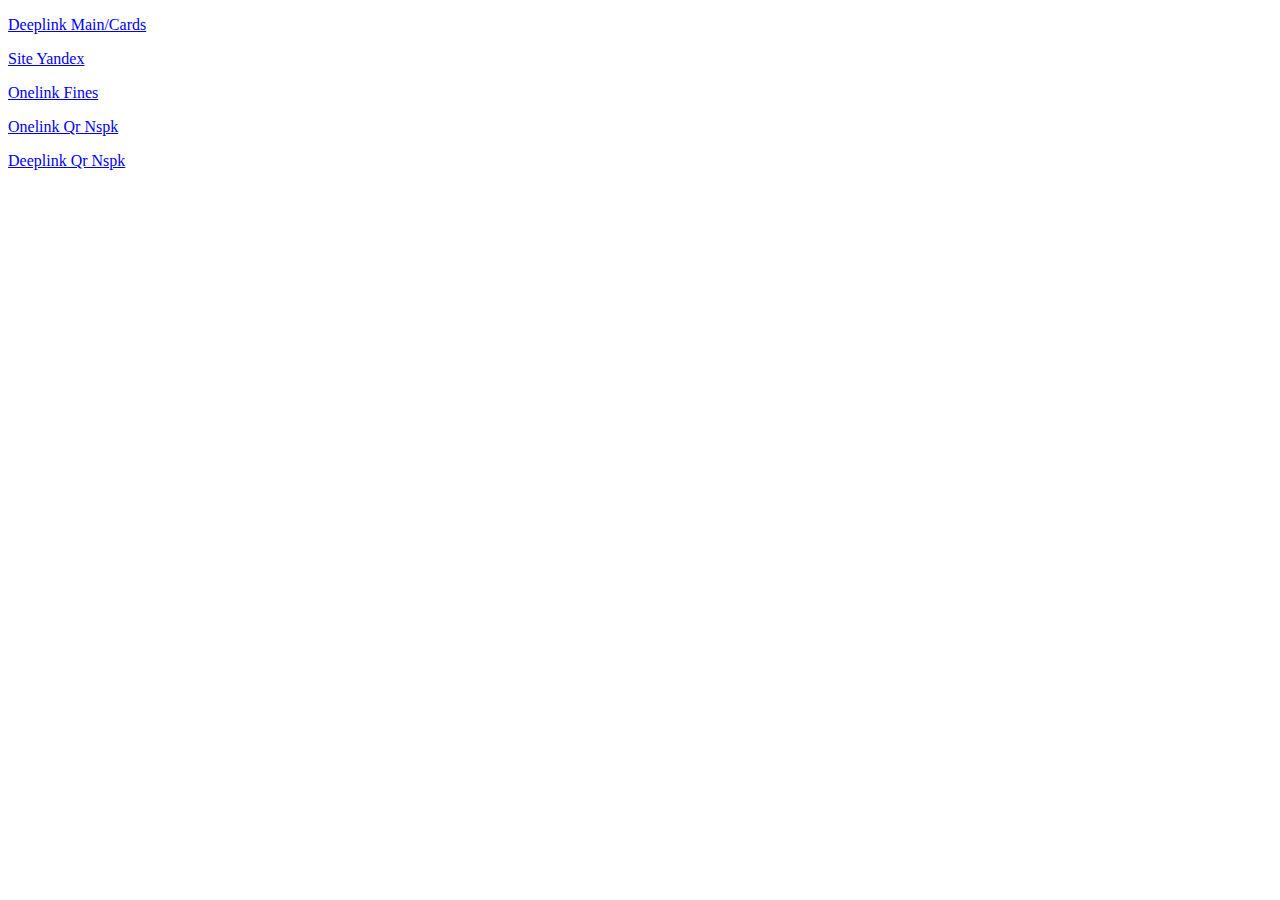
<file: index.html>
<!doctype html>
<html>
  <head>
    <title>This is the title of the webpage!</title>
  </head>
  <body>
    <p><a href="tinkoffbank://Main/Cards">Deeplink Main/Cards</a></p>
    <p><a href="https://yandex.ru">Site Yandex</a></p>
    <p><a href="https://tinoffbank.onelink.me/1923863684?pid=test&c=PayFines&af_dp=tinkoffbank%3A%2F%2FMain%2FPay%2FFines&af_cost_model=rmk.cpc">Onelink Fines</a></p>
    <p><a href="https://qr.nspk.ru/AS100073U1P7H10A9LFO5P4AS074VQ40?type=01&bank=100000000008&sum=100000&cur=RUB&crc=9396">Onelink Qr Nspk</a></p>
    <p><a href="bank100000000004://qr.nspk.ru/D54943B921BB4E4FAC5C3AF175AA5124?type=01&bank=100000000004&sum=10000&cur=RUB&crc=C08B">Deeplink Qr Nspk</a></p>
  </body>
</html>
</file>
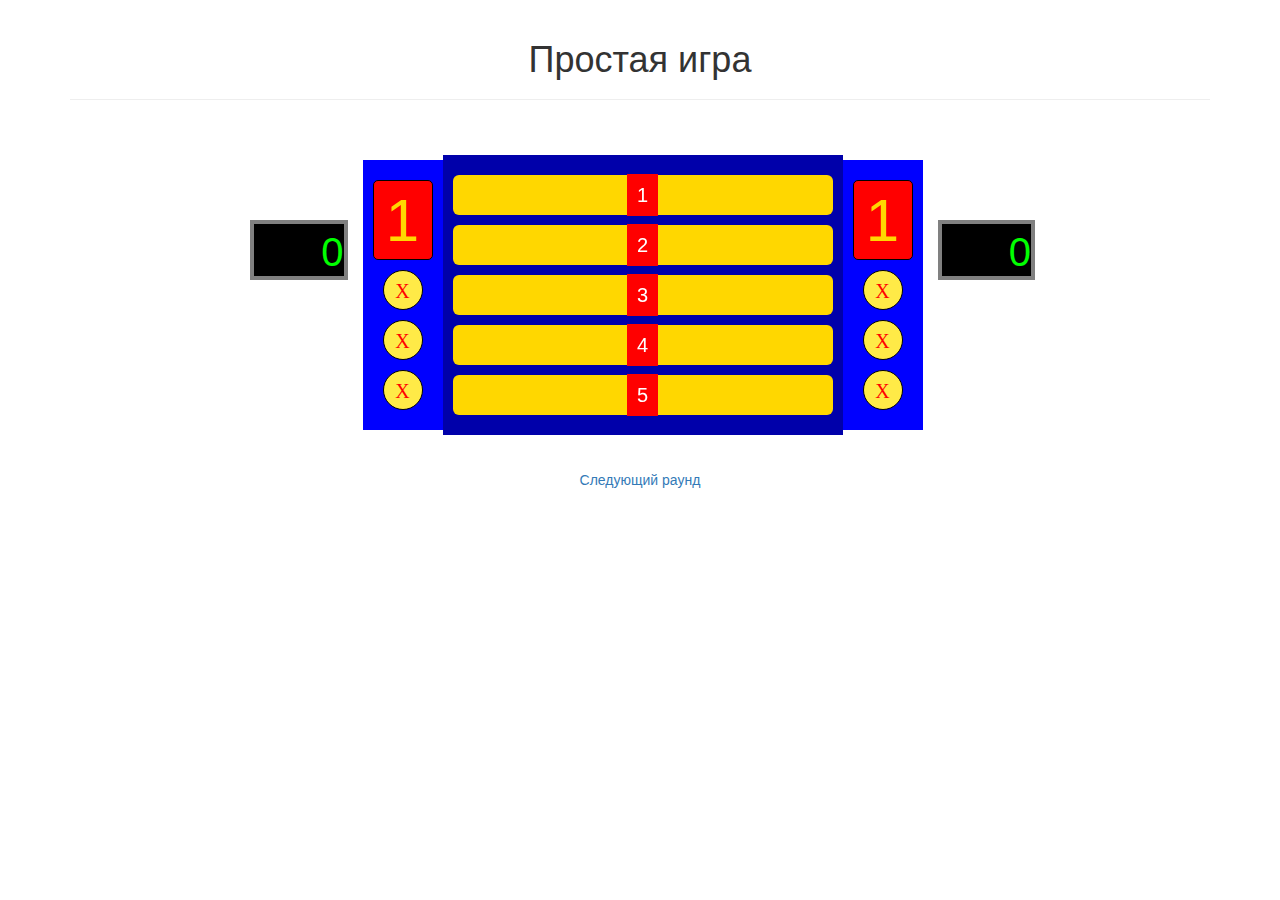
<file: game/index.html>
<html> 
<head> 
	<meta name="viewport" content="width=device-width, initial-scale=1">
	<script src="http://netdna.bootstrapcdn.com/bootstrap/3.3.6/js/bootstrap.min.js"></script>
	<link rel="stylesheet" href="http://netdna.bootstrapcdn.com/bootstrap/3.3.6/css/bootstrap.min.css">
    <script src="https://code.jquery.com/jquery-3.1.1.min.js"></script>
    <script src="flip.js"></script>
	<script src="game.js"></script>
    <link href="style.css" rel="stylesheet" type="text/css">   
</head>
<body bgcolor="#fafafa">

<div class="container">
	<div class="page-header">
		<h1 class="text-center">Простая игра</h1>
    </div>
	
	<!-- <div class="page-header"> -->
		<!-- <h2 class="text-center">Молодой предприниматель решил реализовать проект ГЧП, но денег у него на это нет. Внимание вопрос. Где он возьмет деньги?</h1> -->
    <!-- </div>	 -->

	<div class="row">
		<div id="counter-left" class="col-md-1 col-md-offset-2 counter">
			<p>108</p>
		</div>
		
		<div class="col-md-6 parent">
			<table style="padding: 10px" cellspacing="10">
				<tr>
					<td>
				<div class="column1">
					<div class="count-error">
						1
					</div>

					<div class="attempt-block">
						<div class="attempt r1">X</div><div class="attempt-true r1" hidden>X</div>
						<div class="attempt r2">X</div><div class="attempt-true r2" hidden>X</div>
						<div class="attempt r3">X</div><div class="attempt-true r3" hidden>X</div>
					</div>
				</div>
				</td>
				
					<td>
				<div class="column2">
					<div id="q1">
						<div id="holder" class="front question">
							<span>1</span>
						</div>

						<div id="answer" class="back answer">
							<p>У банка/возьмет кредит <span>36</span></p>
						</div>
					</div>

					<div id="q2">
						<div id="holder" class="front question">
							<span>2</span>
						</div>
						<div id="answer" class="back answer">
							<p>У инвесторов <span>20</span></p>
						</div>
					</div>

					<div id="q3">
						<div id="holder" class="front question">
							<span>3</span>
						</div>
						<div id="answer" class="back answer">
							<p>Продаст что-то<span>9</span></p>
						</div>
					</div>

					<div id="q4">
						<div id="holder" class="front question">
							<span>4</span>
						</div>
						<div id="answer" class="back answer">
							<p>У друзей/семьи <span>8</span></p>
						</div>
					</div>

					<div id="q5">
						<div id="holder" class="front question">
							<span>5</span>
						</div>
						<div id="answer" class="back answer">
							<p>Пойдет на преступление <span>7</span></p>
						</div>
					</div>	
				</div>
				</td>
				
					<td>
				<div class="column3">
					<div class="count-error">
						1
					</div>

					<div class="attempt-block">
						<div class="attempt l1">X</div><div class="attempt-true l1" hidden>X</div>
						<div class="attempt l2">X</div><div class="attempt-true l2" hidden>X</div>
						<div class="attempt l3">X</div><div class="attempt-true l3" hidden>X</div>
					</div>
				</div>
				</td>
				</tr>
			</table>
		</div>
		
		<div id="counter-right" class="col-md-1 counter">
			<p>108</p>
		</div>
	</div>
	
	<div class="row">
		<div class="text-center">
			<a href="index1.html">Следующий раунд</a>
		</div>
	</div>
</div>
</body>
</head> 
</html>
</file>
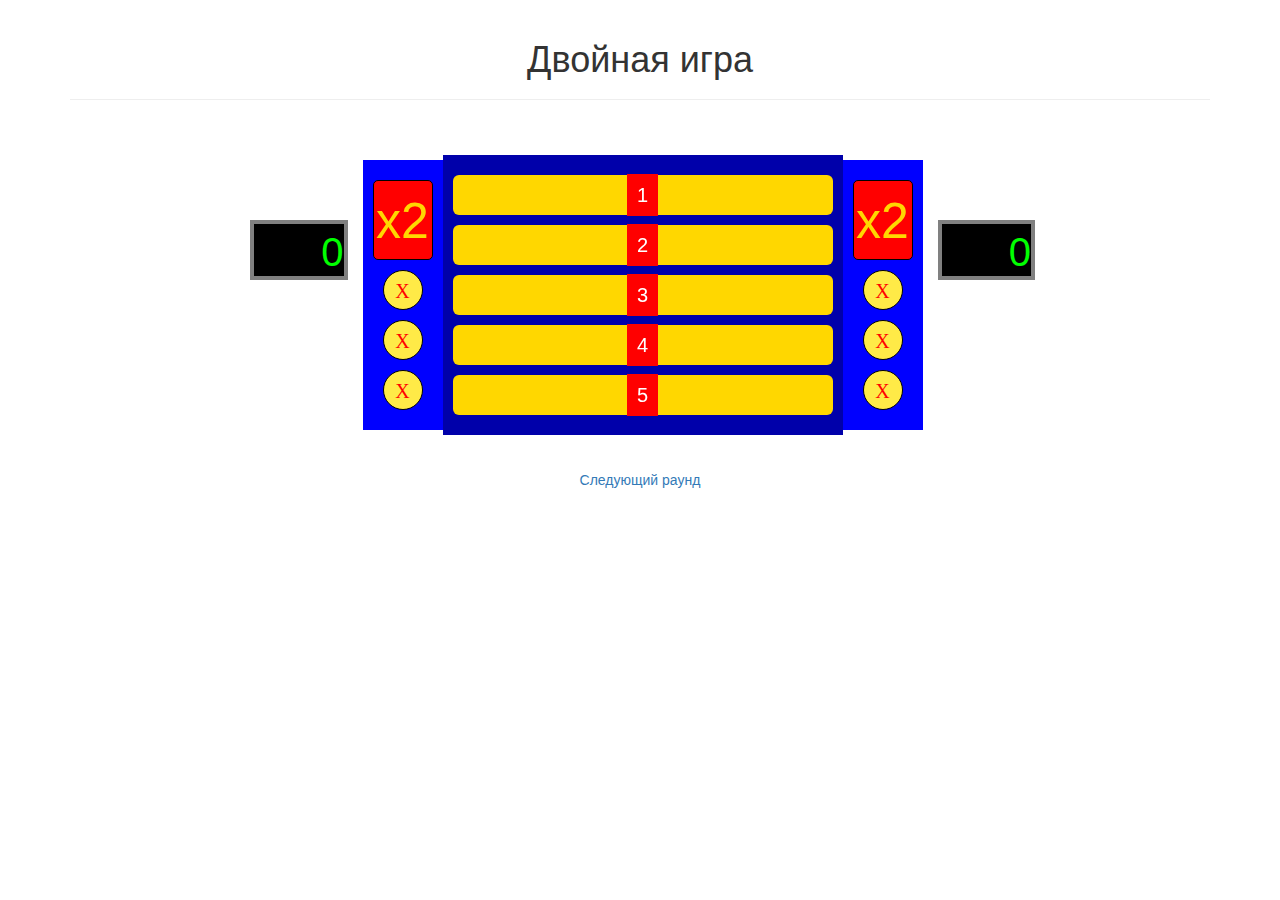
<file: index1.html>
<html> 
<head> 
	<meta name="viewport" content="width=device-width, initial-scale=1">
	<script src="http://netdna.bootstrapcdn.com/bootstrap/3.3.6/js/bootstrap.min.js"></script>
	<link rel="stylesheet" href="http://netdna.bootstrapcdn.com/bootstrap/3.3.6/css/bootstrap.min.css">
    <script src="https://code.jquery.com/jquery-3.1.1.min.js"></script>
    <script src="flip.js"></script>
	<script src="game.js"></script>
    <link href="style.css" rel="stylesheet" type="text/css">   
</head>
<body bgcolor="#fafafa">

<div class="container">
	<div class="page-header">
		<h1 class="text-center">Двойная игра</h1>
    </div>
	
	<!-- <div class="page-header"> -->
		<!-- <h2 class="text-center">Как мы знаем развитие ГЧП это общественно значимая задача. Вопрос. Что побуждает молодого предпринимателя заниматься реализацией ГЧП проектов?</h1> -->
    <!-- </div>	 -->

	<div class="row">
		<div id="counter-left" class="col-md-1 col-md-offset-2 counter">
			<p>108</p>
		</div>
		
		<div class="col-md-6 parent">
			<table style="padding: 10px" cellspacing="10">
				<tr>
					<td>
				<div class="column1">
					<div class="count-error" style="font-size: 50px">
						x2
					</div>

					<div class="attempt-block">
						<div class="attempt r1">X</div><div class="attempt-true r1" hidden>X</div>
						<div class="attempt r2">X</div><div class="attempt-true r2" hidden>X</div>
						<div class="attempt r3">X</div><div class="attempt-true r3" hidden>X</div>
					</div>
				</div>
				</td>
				
					<td>
				<div class="column2">
					<div id="q1">
						<div id="holder" class="front question">
							<span>1</span>
						</div>

						<div id="answer" class="back answer">
							<p>Желание заработать <span>38</span></p>
						</div>
					</div>

					<div id="q2">
						<div id="holder" class="front question">
							<span>2</span>
						</div>
						<div id="answer" class="back answer">
							<p>Патриотизм <span>22</span></p>
						</div>
					</div>

					<div id="q3">
						<div id="holder" class="front question">
							<span>3</span>
						</div>
						<div id="answer" class="back answer">
							<p><font size="2">Нежелание смотреть на заброшенные объекты</font> <span>14</span></p>
						</div>
					</div>

					<div id="q4">
						<div id="holder" class="front question">
							<span>4</span>
						</div>
						<div id="answer" class="back answer">
							<p>Местная администрация <span>7</span></p>
						</div>
					</div>

					<div id="q5">
						<div id="holder" class="front question">
							<span>5</span>
						</div>
						<div id="answer" class="back answer">
							<p>Голод <span>5</span></p>
						</div>
					</div>	
				</div>
				</td>
				
					<td>
				<div class="column3">
					<div class="count-error" style="font-size: 50px">
						x2
					</div>

					<div class="attempt-block">
						<div class="attempt l1">X</div><div class="attempt-true l1" hidden>X</div>
						<div class="attempt l2">X</div><div class="attempt-true l2" hidden>X</div>
						<div class="attempt l3">X</div><div class="attempt-true l3" hidden>X</div>
					</div>
				</div>
				</td>
				</tr>
			</table>
		</div>
		
		<div id="counter-right" class="col-md-1 counter">
			<p>108</p>
		</div>
	</div>
	
	<div class="row">
		<div class="text-center">
			<a href="index2.html">Следующий раунд</a>
		</div>
	</div>
</div>
</body>
</head> 
</html>
</file>
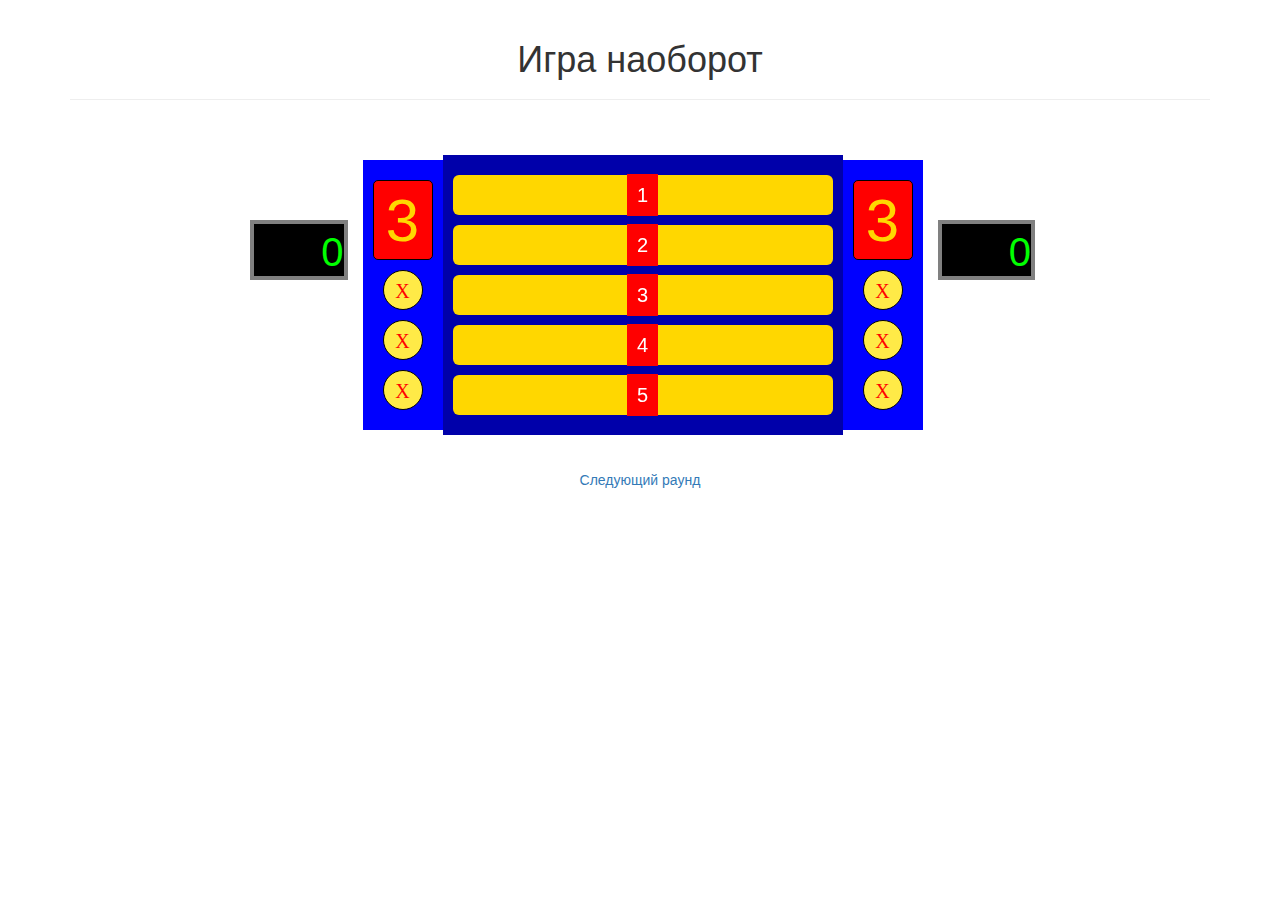
<file: index2.html>
<html> 
<head> 
	<meta name="viewport" content="width=device-width, initial-scale=1">
	<script src="http://netdna.bootstrapcdn.com/bootstrap/3.3.6/js/bootstrap.min.js"></script>
	<link rel="stylesheet" href="http://netdna.bootstrapcdn.com/bootstrap/3.3.6/css/bootstrap.min.css">
    <script src="https://code.jquery.com/jquery-3.1.1.min.js"></script>
    <script src="flip.js"></script>
	<script src="game.js"></script>
    <link href="style.css" rel="stylesheet" type="text/css">   
</head>
<body bgcolor="#fafafa">

<div class="container">
	<div class="page-header">
		<h1 class="text-center">Игра наоборот</h1>
    </div>
	
	<!-- <div class="page-header"> -->
		<!-- <h2 class="text-center">Приоритетные отрасли для развития и применения механизмов ГЧП в Российской Федерации.</h1> -->
    <!-- </div>	 -->

	<div class="row">
		<div id="counter-left" class="col-md-1 col-md-offset-2 counter">
			<p>108</p>
		</div>
		
		<div class="col-md-6 parent">
			<table style="padding: 10px" cellspacing="10">
				<tr>
					<td>
				<div class="column1">
					<div class="count-error">
						3
					</div>

					<div class="attempt-block">
						<div class="attempt r1">X</div><div class="attempt-true r1" hidden>X</div>
						<div class="attempt r2">X</div><div class="attempt-true r2" hidden>X</div>
						<div class="attempt r3">X</div><div class="attempt-true r3" hidden>X</div>
					</div>
				</div>
				</td>
				
					<td>
				<div class="column2">
					<div id="q1">
						<div id="holder" class="front question">
							<span>1</span>
						</div>

						<div id="answer" class="back answer">
							<p>Здравоохранение <span>30</span></p>
						</div>
					</div>

					<div id="q2">
						<div id="holder" class="front question">
							<span>2</span>
						</div>
						<div id="answer" class="back answer">
							<p>Автомобильные дороги <span>60</span></p>
						</div>
					</div>

					<div id="q3">
						<div id="holder" class="front question">
							<span>3</span>
						</div>
						<div id="answer" class="back answer">
							<p>Образование <span>120</span></p>
						</div>
					</div>

					<div id="q4">
						<div id="holder" class="front question">
							<span>4</span>
						</div>
						<div id="answer" class="back answer">
							<p>Физическая культура и спорт <span>180</span></p>
						</div>
					</div>

					<div id="q5">
						<div id="holder" class="front question">
							<span>5</span>
						</div>
						<div id="answer" class="back answer">
							<p><font size="2">Аэропорты и авиационная инфраструктура</font> <span>240</span></p>
						</div>
					</div>	
				</div>
				</td>
				
					<td>
				<div class="column3">
					<div class="count-error">
						3
					</div>

					<div class="attempt-block">
						<div class="attempt l1">X</div><div class="attempt-true l1" hidden>X</div>
						<div class="attempt l2">X</div><div class="attempt-true l2" hidden>X</div>
						<div class="attempt l3">X</div><div class="attempt-true l3" hidden>X</div>
					</div>
				</div>
				</td>
				</tr>
			</table>
		</div>
		
		<div id="counter-right" class="col-md-1 counter">
			<p>108</p>
		</div>
	</div>
	
	<div class="row">
		<div class="text-center">
			<a href="index3.html">Следующий раунд</a>
		</div>
	</div>
</div>
</body>
</head> 
</html>
</file>
<file: game/style.css>
/* Gold #FFD700; */
.parent
{
	height: 350px;
	width: 570px;
	margin-right:20px;
}

.column1, .column3
{
	background: #0000ff;
	width: 80px;
	padding-top: 10px;
	padding-bottom: 10px;
}

.column2
{
	background: #0000aa;
	width: 400px;
	padding-top: 10px;
	padding-bottom: 10px;
}

.attempt-block
{
	margin-left: 10px;
	margin-right: 10px;
}

.attempt
{
	background: #FFEA47;
	color: #ff0000;
	text-align:center;
	border: 1px solid black;
	margin: 10px;
	border-radius: 50%;
	font-size: 20px;
	line-height: 40px;
	height: 40px;
	cursor: pointer;
	font-family: verdana;
	user-select: none;
}

.attempt-true 
{
	background: radial-gradient(at center, #ff0000, #FFEA47);
	color: #ffffff;
	text-align:center;
	border: 1px solid black;
	margin: 10px;
	border-radius: 50%;
	font-size: 20px;
	line-height: 40px;
	height: 40px;
	cursor: pointer;
	font-family: verdana;
	user-select: none;
}

.count-error
{
	background: #ff0000;
	font-size: 60px;
	border: 1px solid black;
	margin: 10px;
	margin-top: 10px;
	margin-bottom: 10px;
	color: #FFD700;
	text-align: center;
	border-radius: 5px;
	line-height: 80px;
	height: 80px;
}

.column2>div
{
	width: 380px;
	height: 40px;
	margin: 10px;
	font-size: 20px;
	line-height: 40px;
	border-radius: 6px;
	cursor: pointer;
}

.question
{
	width: 280px;
	background: #FFD700;
	color: #ffffff;
	height: 40px;
	border-radius: 6px;		
	text-align: center;
	user-select: none;
}

.question>span 
{
	background: #ff0000;
	height: 40px;
	padding:10px;
	padding-left: 10px;
	padding-right: 10px;
}

.answer
{
	background: #000000;
	color: #ffffff;
	height: 40px;
	border-radius: 6px;
	user-select: none;
}

table
{
	border-collapse: collapse;
	height:100%;
}

table tr
{
	height:auto;
	padding-top: 10px;
}

#answer>p
{
	padding-left: 6px;
	margin: 0px;
}

#answer>p>span
{
	float: right;
	padding-left: 6px;
	padding-right: 6px;
}

.counter 
{
	height: 60px;
	padding: 0px;
	margin-top:100px;
	text-align: right;
	background: #000000;
	color: #00FF00;
	font-size: 40px;
	border: 4px solid gray;
}

.title
{
	font-size: 50px;
	text-align: center;
}
</file>
<file: style.css>
/* Gold #FFD700; */
.parent
{
	height: 350px;
	width: 570px;
	margin-right:20px;
}

.column1, .column3
{
	background: #0000ff;
	width: 80px;
	padding-top: 10px;
	padding-bottom: 10px;
}

.column2
{
	background: #0000aa;
	width: 400px;
	padding-top: 10px;
	padding-bottom: 10px;
}

.attempt-block
{
	margin-left: 10px;
	margin-right: 10px;
}

.attempt
{
	background: #FFEA47;
	color: #ff0000;
	text-align:center;
	border: 1px solid black;
	margin: 10px;
	border-radius: 50%;
	font-size: 20px;
	line-height: 40px;
	height: 40px;
	cursor: pointer;
	font-family: verdana;
	user-select: none;
}

.attempt-true 
{
	background: radial-gradient(at center, #ff0000, #FFEA47);
	color: #ffffff;
	text-align:center;
	border: 1px solid black;
	margin: 10px;
	border-radius: 50%;
	font-size: 20px;
	line-height: 40px;
	height: 40px;
	cursor: pointer;
	font-family: verdana;
	user-select: none;
}

.count-error
{
	background: #ff0000;
	font-size: 60px;
	border: 1px solid black;
	margin: 10px;
	margin-top: 10px;
	margin-bottom: 10px;
	color: #FFD700;
	text-align: center;
	border-radius: 5px;
	line-height: 80px;
	height: 80px;
}

.column2>div
{
	width: 380px;
	height: 40px;
	margin: 10px;
	font-size: 20px;
	line-height: 40px;
	border-radius: 6px;
	cursor: pointer;
}

.question
{
	width: 280px;
	background: #FFD700;
	color: #ffffff;
	height: 40px;
	border-radius: 6px;		
	text-align: center;
	user-select: none;
}

.question>span 
{
	background: #ff0000;
	height: 40px;
	padding:10px;
	padding-left: 10px;
	padding-right: 10px;
}

.answer
{
	background: #000000;
	color: #ffffff;
	height: 40px;
	border-radius: 6px;
	user-select: none;
}

table
{
	border-collapse: collapse;
	height:100%;
}

table tr
{
	height:auto;
	padding-top: 10px;
}

#answer>p
{
	padding-left: 6px;
	margin: 0px;
}

#answer>p>span
{
	float: right;
	padding-left: 6px;
	padding-right: 6px;
}

.counter 
{
	height: 60px;
	padding: 0px;
	margin-top:100px;
	text-align: right;
	background: #000000;
	color: #00FF00;
	font-size: 40px;
	border: 4px solid gray;
}

.title
{
	font-size: 50px;
	text-align: center;
}
</file>
